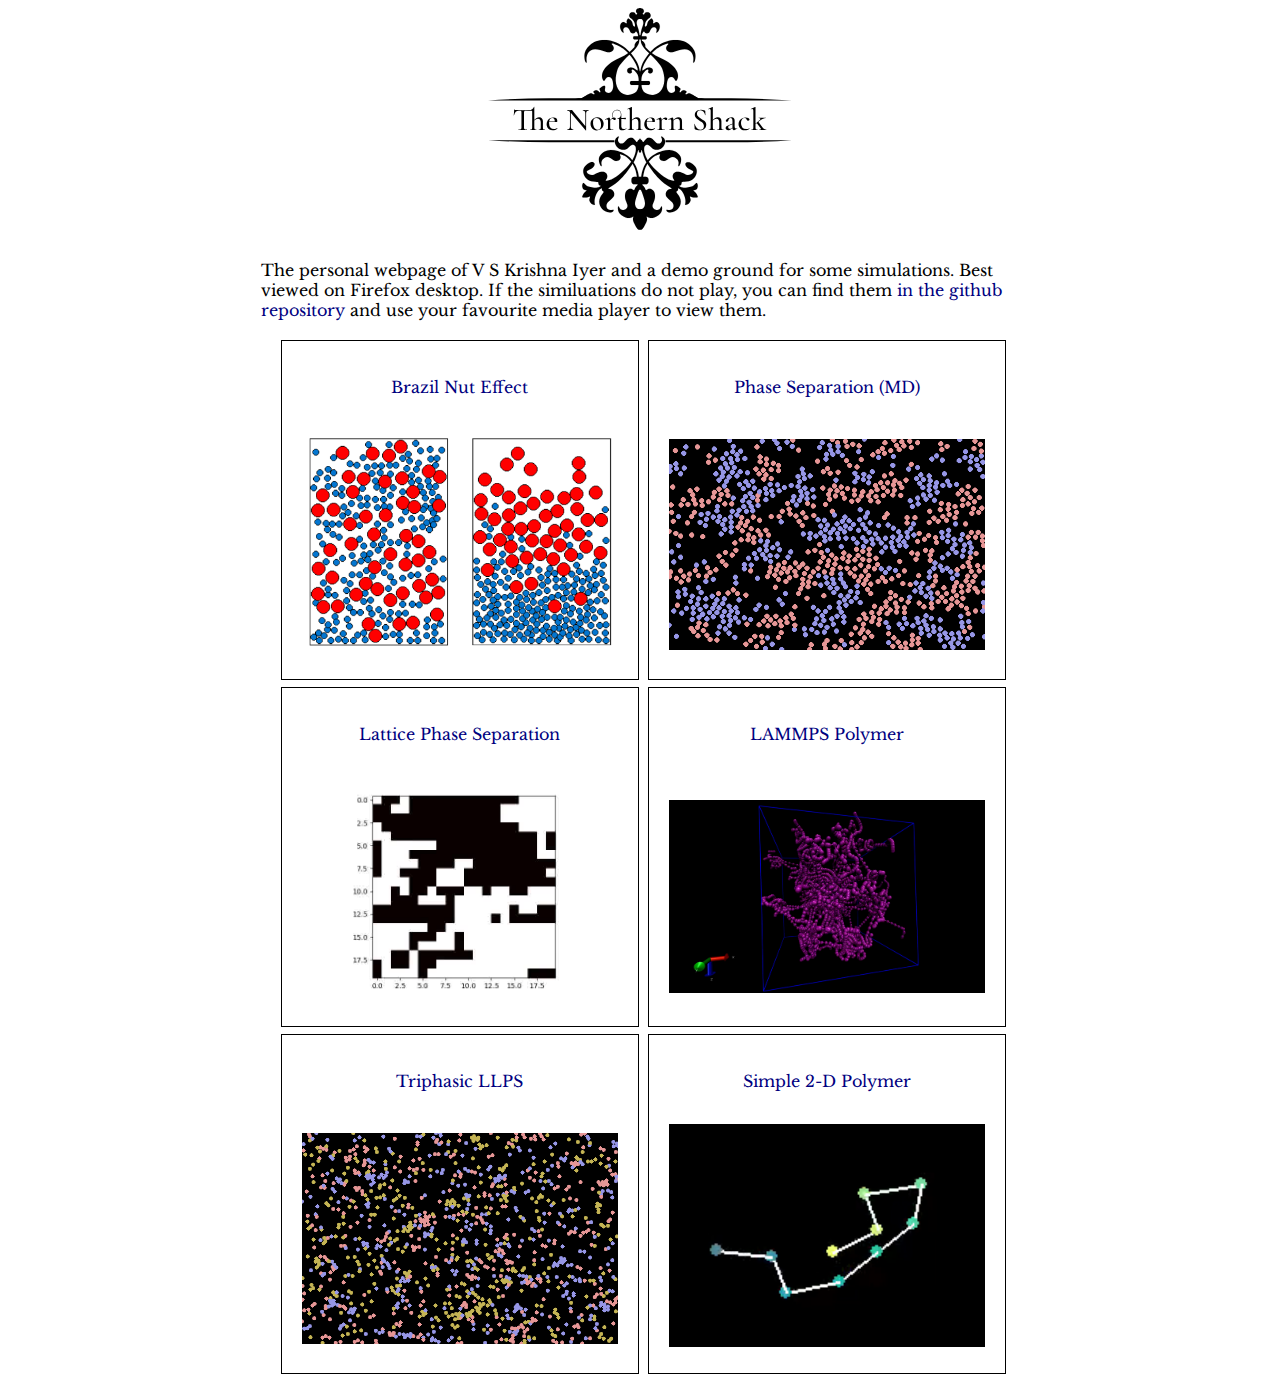
<file: static/demo/index.html>
<!DOCTYPE html>
<html>
	<head>
		<title>The Northern Shack</title>
		<style>
			@import url('https://fonts.googleapis.com/css2?family=Cormorant+Garamond:wght@300&family=Libre+Baskerville&family=PT+Serif&display=swap');

			body {
				font-family: 'Libre Baskerville', serif;
			}

			.center {
			  margin: auto;
			  width: 60%;
			  display: block;
			  <!-- padding: 10px; -->
			}

			a {
				color: navy;
				text-decoration: none;
			}

			.title {
				padding-bottom: 30px;
				margin: auto;
				display: block;
			}

			.imgcentre {
				padding: 10px;
				margin: auto;
				display: block;
			}

			.sim_summary {
				margin: auto;
				padding-bottom: 20px;
				width: 70%;
				font-size: 14px;
				display: block;
			}

			.grid-container {
					display:grid;
					grid-template-columns: repeat(2, 1fr);
					grid-column-gap: 1em;
					grid-row-gap: 1em;
					padding: 20px;
				  grid-auto-rows: 1fr
			}

			.grid-item {
				  display:grid;
					height: 90%;
					width: 90%;
					text-align: center;
					border: 1px solid rgba(0,0,0,1);
					padding: 20px;
			}

			.thumb-image {
					width: 100%;
					height: 100%;
					object-fit: contain;
			}

		</style>
	</head>
	<body>
		<div class="center">
			<img class="title" src="images/title.svg" width=40% alt="The Northern Shack"></img>
			The personal webpage of V S Krishna Iyer and a demo ground for some simulations. Best viewed on Firefox desktop. If the similuations do not play, you can find them <a href="https://github.com/vskrishna1082/vskrishna1082.github.io/tree/main/images">in the github repository</a> and use your favourite media player to view them.

		<div class="grid-container">
			<a  href="simulations/brazil_nut.html">
				<div class="grid-item">
					<p>Brazil Nut Effect</p>
					<img src="images/Brazil_Nut_Collated.png" class="thumb-image"/>
				</div>
			</a>
			<a  href="simulations/phase_sep.html">
				<div class="grid-item">
					<p>Phase Separation (MD)</p>
					<img src="images/ps_thumb.png" class="thumb-image"/>
				</div>
			</a>
			<a  href="simulations/llps_mc.html">
				<div class="grid-item">
					<p>Lattice Phase Separation</p>
					<img src="images/latticemodel_thumb.png" class="thumb-image"/>
				</div>
			</a>
			<a  href="simulations/protein_min.html">
				<div class="grid-item">
					<p>LAMMPS Polymer</p>
					<img src="images/polymer-min-thumb.png" class="thumb-image"/>
				</div>
			</a>
			<a  href="simulations/3-phase-sep.html">
				<div class="grid-item">
					<p>Triphasic LLPS</p>
					<img src="images/3-phase-sep.png" class="thumb-image"/>
				</div>
			</a>
			<a  href="simulations/2d-polymer.html">
				<div class="grid-item">
					<p>Simple 2-D Polymer</p>
					<img src="images/2d-polymer.png" class="thumb-image"/>
				</div>
			</a>
		</div>
		</div>
	</body>
</html>
</file>
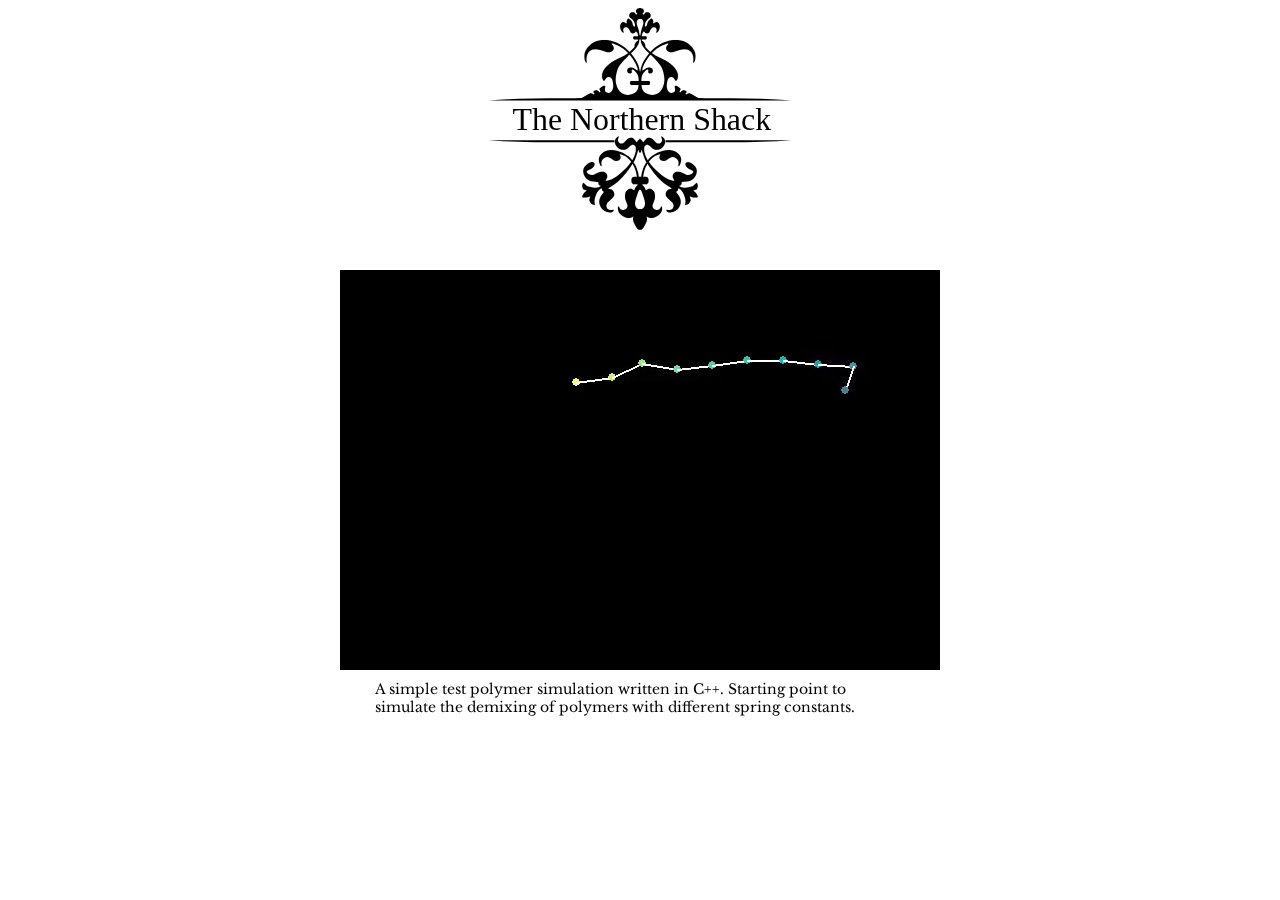
<file: simulations/2d-polymer.html>
<!DOCTYPE html>
<html>
	<head>
		<title>The Northern Shack:A Simple 2D polymer</title>
		<style>
			@import url('https://fonts.googleapis.com/css2?family=Cormorant+Garamond:wght@300&family=Libre+Baskerville&family=PT+Serif&display=swap');

			body {
				font-family: 'Libre Baskerville', serif;
			}

			.center {
			  margin: auto;
			  width: 60%;
			  display: block;
			  <!-- padding: 10px; -->
			}

			.title {
				padding-bottom: 30px;
				margin: auto;
				display: block;
			}

			.imgcentre {
				padding: 10px;
				margin: auto;
				display: block;
			}

			.sim_summary {
				margin: auto;
				padding-bottom: 20px;
				width: 70%;
				font-size: 14px;
				display: block;
			}

		</style>
	</head>
	<body>
		<div class="center">
			<img class="title" src="../images/title.svg" width=40% alt="The Northern Shack"></img>
				 <video class="imgcentre" autoplay loop muted>
				  <source src="../images/2d-polymer.mp4" type="video/mp4">
				</video> 
				<div class= "sim_summary">
					A simple test polymer simulation written in C++. Starting point to simulate the demixing of polymers with different spring constants.
		</div>
	</body>
</html>
</file>
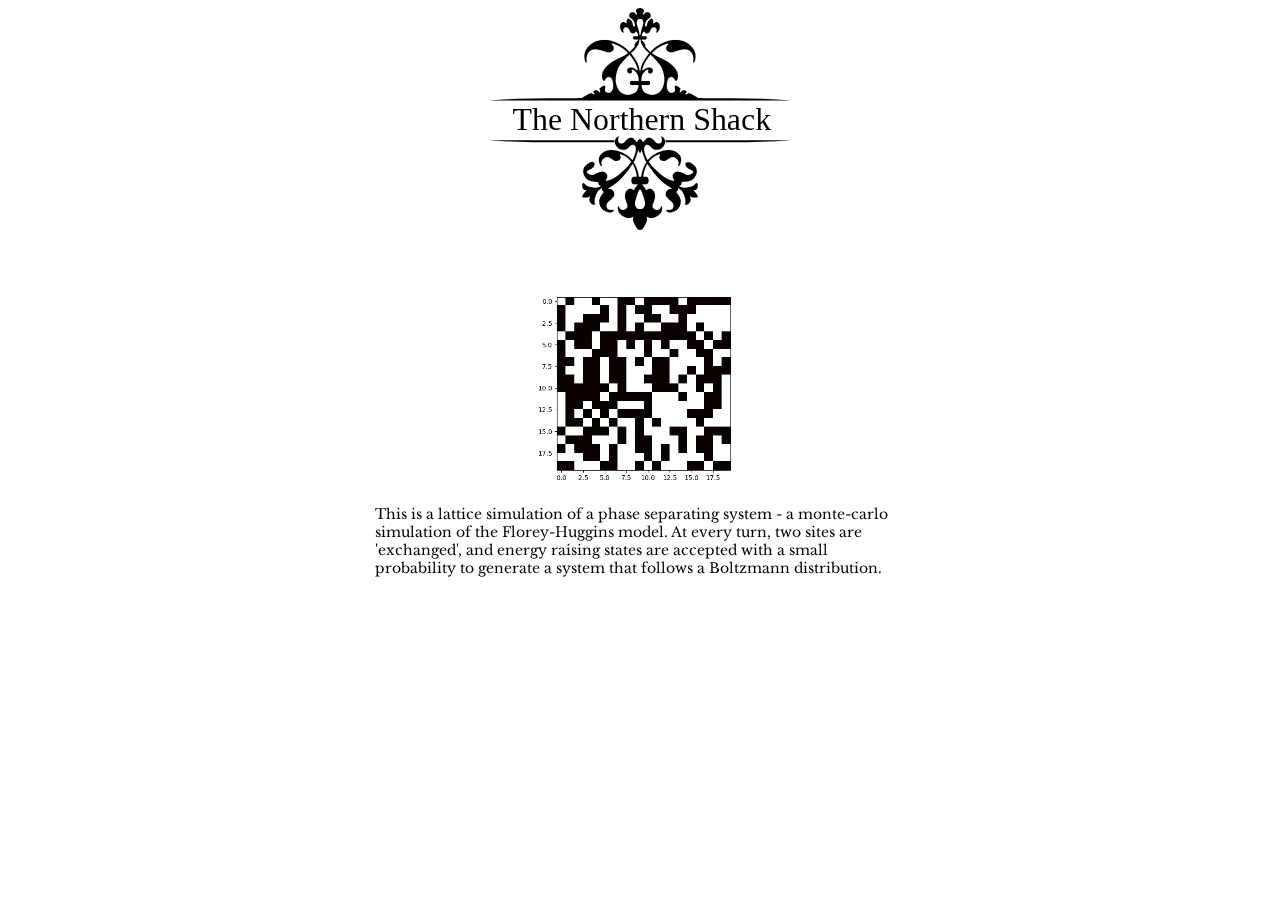
<file: simulations/llps_mc.html>
<!DOCTYPE html>
<html>
	<head>
		<title>The Northern Shack:Lattice Model</title>
		<style>
			@import url('https://fonts.googleapis.com/css2?family=Cormorant+Garamond:wght@300&family=Libre+Baskerville&family=PT+Serif&display=swap');

			body {
				font-family: 'Libre Baskerville', serif;
			}

			.center {
			  margin: auto;
			  width: 60%;
			  display: block;
			  <!-- padding: 10px; -->
			}

			.title {
				padding-bottom: 30px;
				margin: auto;
				display: block;
			}

			.imgcentre {
				padding: 10px;
				margin: auto;
				display: block;
			}

			.sim_summary {
				margin: auto;
				padding-bottom: 20px;
				width: 70%;
				font-size: 14px;
				display: block;
			}

		</style>
	</head>
	<body>
		<div class="center">
			<img class="title" src="../images/title.svg" width=40% alt="The Northern Shack"></img>
				 <video class="imgcentre" autoplay loop muted width=300px>
				  <source src="../images/llps_monte_carlo.mp4" type="video/mp4">
				</video> 
				<div class= "sim_summary">
					This is a lattice simulation of a phase separating system - a monte-carlo simulation of the Florey-Huggins model. At every turn, two sites are 'exchanged', and energy raising states are accepted with a small probability to generate a system that follows a Boltzmann distribution.
				</div>
	</body>
</html>
</file>
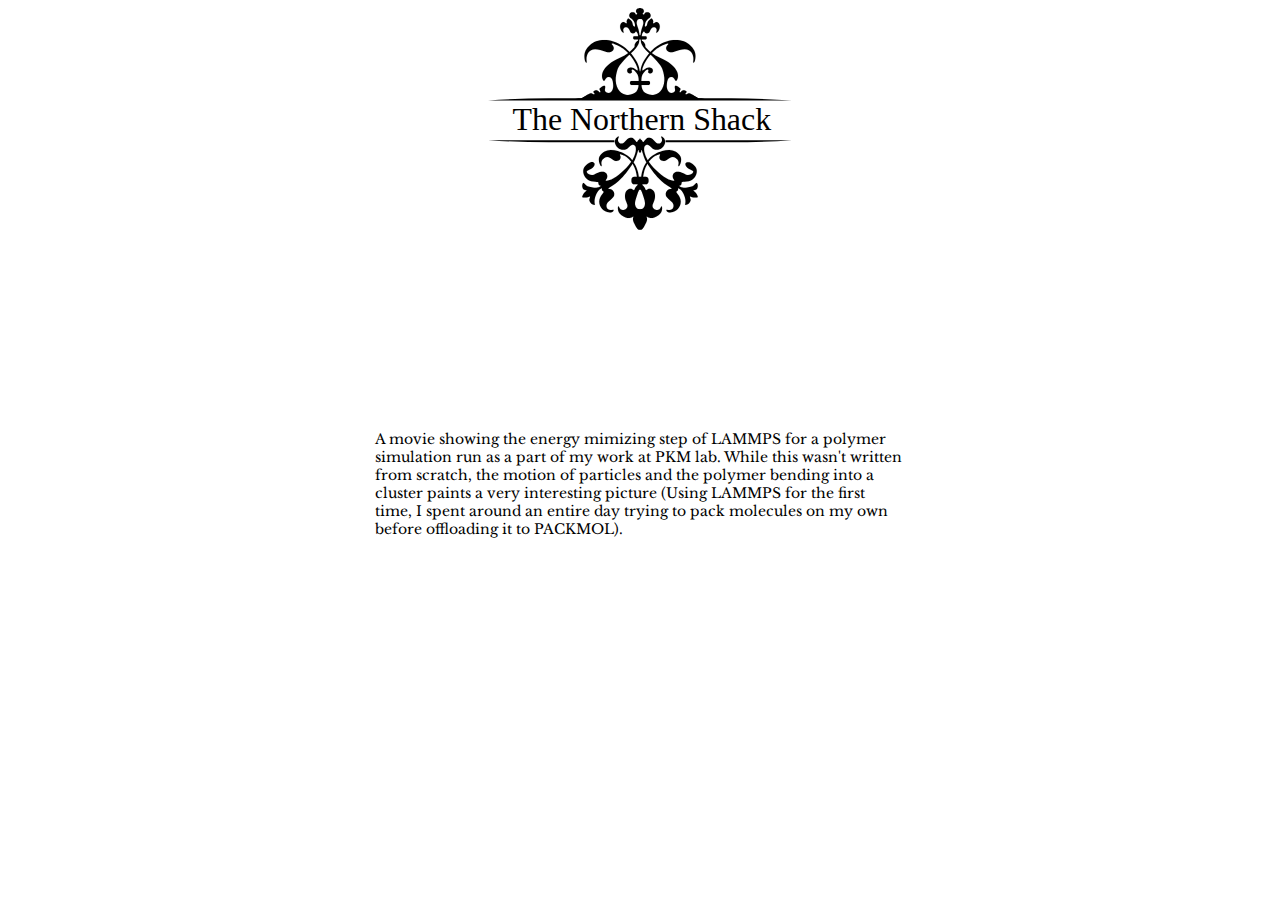
<file: simulations/protein_min.html>
<!DOCTYPE html>
<html>
	<head>
		<title>The Northern Shack:Polymer Minimization</title>
		<style>
			@import url('https://fonts.googleapis.com/css2?family=Cormorant+Garamond:wght@300&family=Libre+Baskerville&family=PT+Serif&display=swap');

			body {
				font-family: 'Libre Baskerville', serif;
			}

			.center {
			  margin: auto;
			  width: 60%;
			  display: block;
			  <!-- padding: 10px; -->
			}

			.title {
				padding-bottom: 30px;
				margin: auto;
				display: block;
			}

			.imgcentre {
				padding: 10px;
				margin: auto;
				display: block;
			}

			.sim_summary {
				margin: auto;
				padding-bottom: 20px;
				width: 70%;
				font-size: 14px;
				display: block;
			}

		</style>
	</head>
	<body>
		<div class="center">
			<img class="title" src="../images/title.svg" width=40% alt="The Northern Shack"></img>
				 <video class="imgcentre" autoplay loop muted>
				  <source src="../images/polymer_min.mpg" type="video/mp4">
				</video> 
				<div class= "sim_summary">
					A movie showing the energy mimizing step of LAMMPS for a polymer simulation run as a part of my work at PKM lab. While this wasn't written from scratch, the motion of particles and the polymer bending into a cluster paints a very interesting picture (Using LAMMPS for the first time, I spent around an entire day trying to pack molecules on my own before offloading it to PACKMOL).
		</div>
	</body>
</html>
</file>
